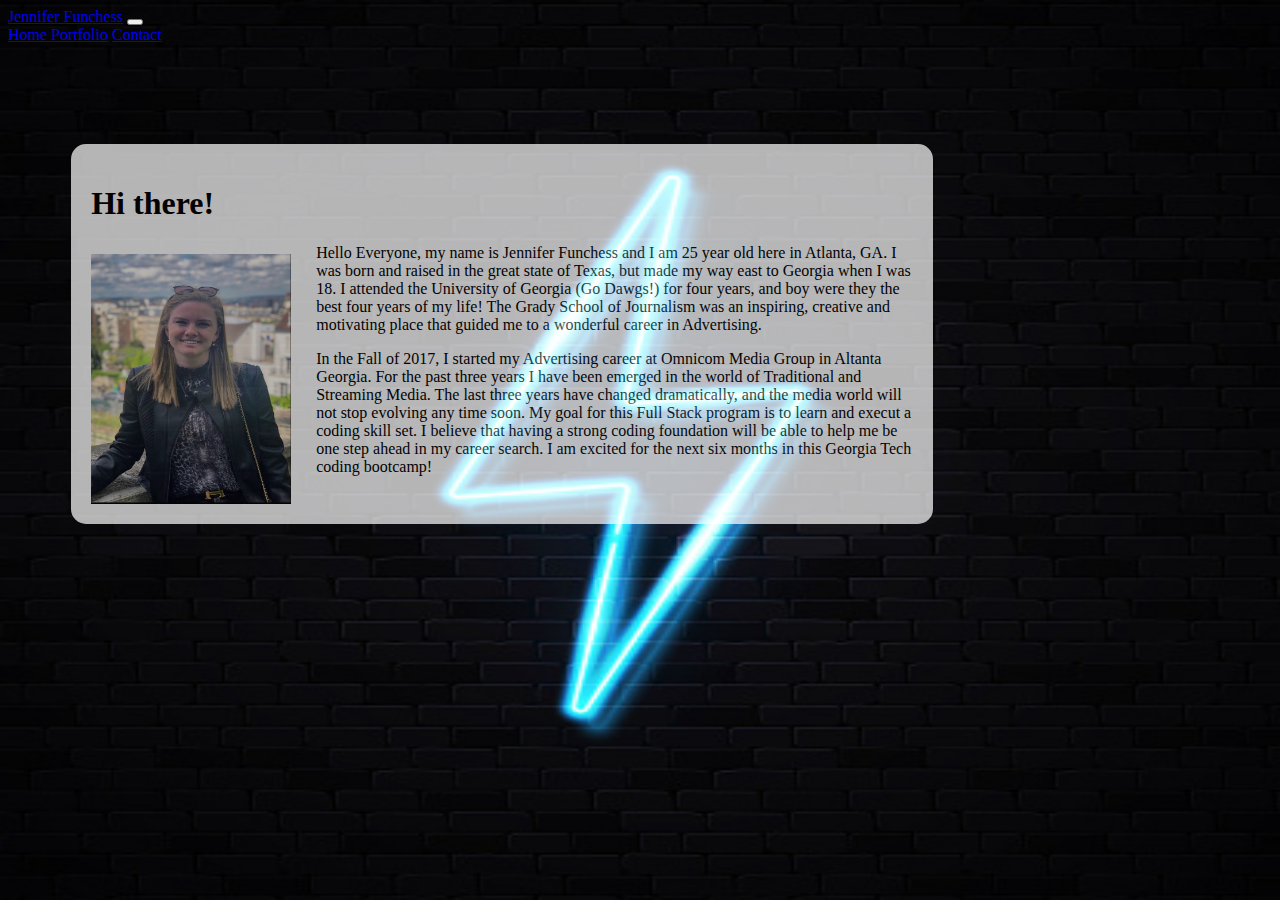
<file: index.html>
<!DOCTYPE html>
<html>
  <head>
    <meta charset="utf-8" />
    <meta http-equiv="X-UA-Compatible" content="IE=edge" />
    <title></title>
    <meta name="description" content="" />
    <meta name="viewport" content="width=device-width, initial-scale=1" />
    <link
      rel="stylesheet"
      href="https://cdn.jsdelivr.net/npm/bootstrap@4.5.3/dist/css/bootstrap.min.css"
      integrity="sha384-TX8t27EcRE3e/ihU7zmQxVncDAy5uIKz4rEkgIXeMed4M0jlfIDPvg6uqKI2xXr2"
      crossorigin="anonymous"
    />
    <link rel="stylesheet" href="style.css" />
  </head>
  <body id="contactPageBackground">
    <nav class="navbar navbar-expand-lg navbar-light bg-light">
      <a class="navbar-brand" href="homepage.html">Jennifer Funchess</a>
      <button
        class="navbar-toggler"
        type="button"
        data-toggle="collapse"
        data-target="#navbarNavAltMarkup"
        aria-controls="navbarNavAltMarkup"
        aria-expanded="false"
        aria-label="Toggle navigation"
      >
        <span class="navbar-toggler-icon"></span>
      </button>
      <div class="collapse navbar-collapse" id="navbarNavAltMarkup">
        <div class="navbar-nav ml-auto bg-light">
          <a class="nav-link active" href="index.html"
            >Home <span class="sr-only"></span
          ></a>
          <a class="nav-link" href="portfolio.html">Portfolio</a>
          <a class="nav-link" href="contact.html">Contact</a>
        </div>
      </div>
    </nav>
    <main id="main-container" class="container">
      <div class="main-section">
        <h1 class="font">Hi there!</h1>

        <img
          class="bioimage"
          src="photos/aboutmepicture.jpg"
          alt="Picture of Me"
        />
        <p class="font">
          Hello Everyone, my name is Jennifer Funchess and I am 25 year old here
          in Atlanta, GA. I was born and raised in the great state of Texas, but
          made my way east to Georgia when I was 18. I attended the University
          of Georgia (Go Dawgs!) for four years, and boy were they the best four
          years of my life! The Grady School of Journalism was an inspiring,
          creative and motivating place that guided me to a wonderful career in
          Advertising.
        </p>
        <p class="font">
          In the Fall of 2017, I started my Advertising career at Omnicom Media
          Group in Altanta Georgia. For the past three years I have been emerged
          in the world of Traditional and Streaming Media. The last three years
          have changed dramatically, and the media world will not stop evolving
          any time soon. My goal for this Full Stack program is to learn and
          execut a coding skill set. I believe that having a strong coding
          foundation will be able to help me be one step ahead in my career
          search. I am excited for the next six months in this Georgia Tech
          coding bootcamp!
        </p>
      </div>
    </main>
    <script src="script.js" async defer></script>
    <script
      src="https://code.jquery.com/jquery-3.5.1.slim.min.js"
      integrity="sha384-DfXdz2htPH0lsSSs5nCTpuj/zy4C+OGpamoFVy38MVBnE+IbbVYUew+OrCXaRkfj"
      crossorigin="anonymous"
    ></script>
    <script
      src="https://cdn.jsdelivr.net/npm/bootstrap@4.5.3/dist/js/bootstrap.bundle.min.js"
      integrity="sha384-ho+j7jyWK8fNQe+A12Hb8AhRq26LrZ/JpcUGGOn+Y7RsweNrtN/tE3MoK7ZeZDyx"
      crossorigin="anonymous"
    ></script>
  </body>
</html>
</file>
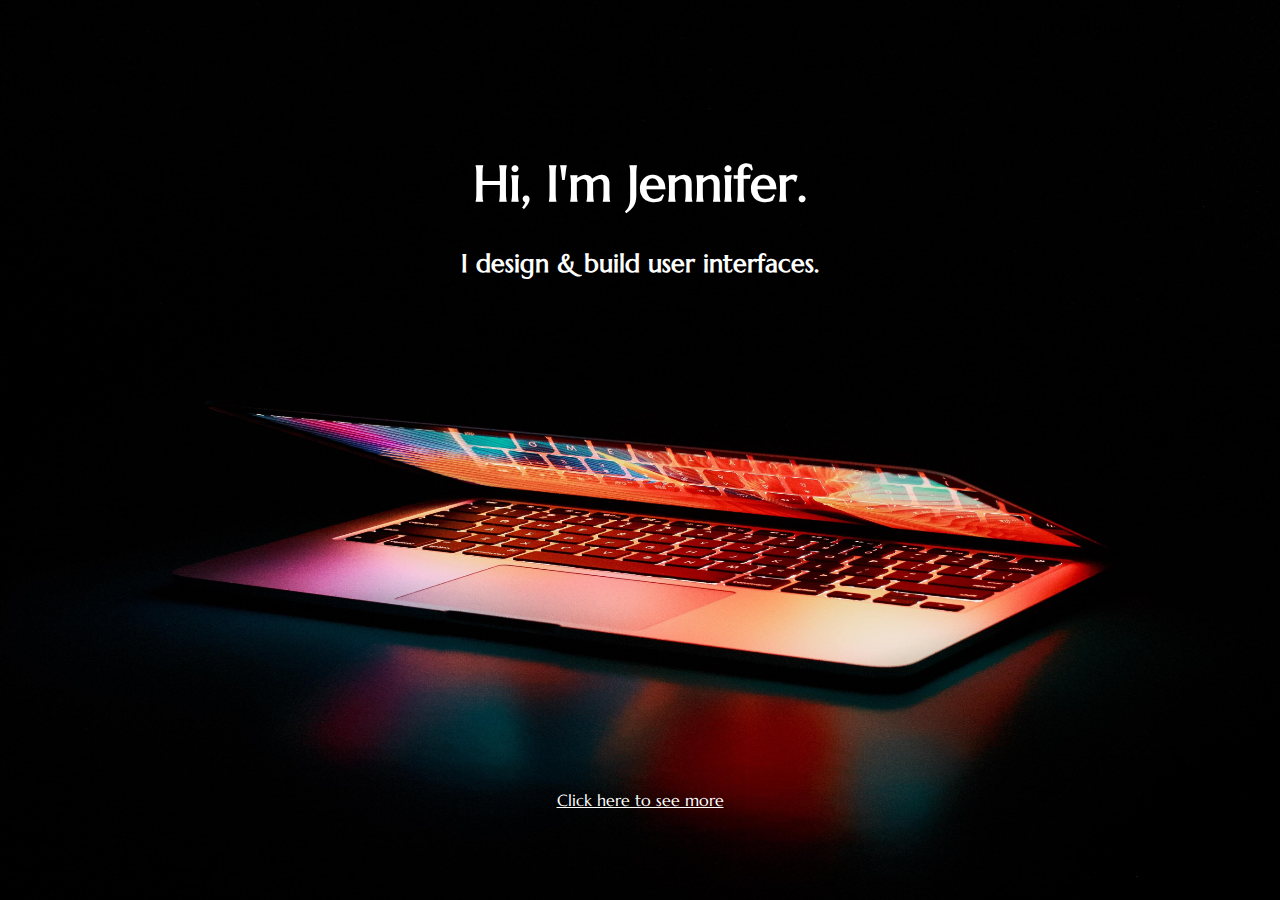
<file: homepage.html>
<!DOCTYPE html>
<html>
  <head>
    <meta charset="utf-8" />
    <meta http-equiv="X-UA-Compatible" content="IE=edge" />
    <title>Homepage</title>
    <meta name="description" content="" />
    <meta name="viewport" content="width=device-width, initial-scale=1" />
    <link rel="stylesheet" href="style.css" />
    <link
      href="https://fonts.googleapis.com/css2?family=Marcellus&display=swap"
      rel="stylesheet"
    />
  </head>
  <body id="laptopPic">
    <h1 class="homepage" id="name">Hi, I'm Jennifer.</h1>
    <h2 class="homepage" id="description">I design & build user interfaces.</h2>
    <a href="index.html" target="_blank" class="glow" id="clickHere"
      >Click here to see more</a
    >
    <script src="script.js" async defer></script>
  </body>
</html>
</file>
<file: style.css>
#laptopPic {
  background-image: url(./photos/laptopcrop.jpg);
  background-repeat: no-repeat;
  background-attachment: fixed;
  background-size: cover;
  background-size: 100% 100%;
}
#frontPage {
  margin-left: auto;
  margin-right: auto;
  /* position: absolute; */
}
#name {
  font-family: "Marcellus", serif;
  color: white;
  text-align: center;
  margin-top: 12%;
  font-size: 50px;
}

#description {
  font-family: "Marcellus", serif;
  color: white;
  text-align: center;
  margin-top: 2%;
  font-size: 25px;
}

#clickHere {
  font-family: "Marcellus", serif;
  color: white;
  position: absolute;
  left: 0;
  right: 0;
  bottom: 10%;
  margin: auto
}

.glow {
  color: #fff; 
  text-align: center;
  -webkit-animation: glow 1s ease-in-out infinite alternate;
  -moz-animation: glow 1s ease-in-out infinite alternate;
  animation: glow 1s ease-in-out infinite alternate;
}

@-webkit-keyframes glow {
  from {
    text-shadow: 0 0 10px #fff, 0 0 20px #fff, 0 0 30px black, 0 0 40px black,
      0 0 50px black, 0 0 60px black, 0 0 70px black;
  }
  to {
    text-shadow: 0 0 20px #fff, 0 0 30px black, 0 0 40px black, 0 0 50px black,
      0 0 60px black, 0 0 70px black, 0 0 80px black;
  }
}

body {
  background-color: black;
}

#contactIcon {
  margin-top: 25%;
  margin-left: 25%;
  margin-right: 25%;
  color: pink;
  color: #fff;
  text-align: center;
  -webkit-animation: glow 1s ease-in-out infinite alternate;
  -moz-animation: glow 1s ease-in-out infinite alternate;
  animation: glow 1s ease-in-out infinite alternate;
}

#contactName {
  font-family: "Marcellus", serif;
  color: white;
  font-size: 40px;
  text-align: center;
}

#color {
  text-align: center;
  color:white;
  font-family: "Marcellus", serif;
  margin-top: 5%;
}

#contactClick {
  color: white;
  font-size: 20px;
}

#main-container {
    padding-top: 100px;
    max-width: 65%;
    float:left;
    margin-left: 5%;
    background
}

#bolt {
    float: right;
    margin-right: 5%;
    padding-top: 100px;
}
.main-section {
    background-color: #fff;
    opacity: 0.7;
	padding: 30px;
	margin: 0 0 40px 0;
	width: 100%;
	float: left;
    /* border: 1px solid #ddd; */
    border-radius: 15px;
    padding: 20px;
}

.bioimage {
	width: 200px;
	height: 250px;
	margin-top: 10px;
	float: left;
	margin-right: 25px;
}

.font {
    font-family: "Marcellus", serif;
}

#contactPageBackground {
    background-image: url(./photos/bolt.jpg);
  background-repeat: no-repeat;
  background-attachment: fixed;
  background-size: cover;
  background-size: 100% 100%;
}

#quizPic{
    margin-left: 25%;
    margin-right: 25%;
    margin-top: 10%;
}

#quizPic:hover {
    transform: scale(1.5); 
    opacity: 0.7;
  }

#searchUPic {
    margin-left: 25%;
    margin-right: 25%;
    margin-top: 10%; 
}
#searchUPic:hover {
    transform: scale(1.5); 
    opacity: 0.7;
  }

#schedulePic{
    margin-left: 25%;
    margin-right: 25%;
    margin-top: 10%; 
}
#schedulePic:hover {
    transform: scale(1.5); 
    opacity: 0.7;
  }

#passwordPic {
    margin-left: 25%;
    margin-right: 25%;
    margin-top: 10%; 
}
#passwordPic:hover {
    transform: scale(1.5); 
    opacity: 0.7;
  }
</file>
